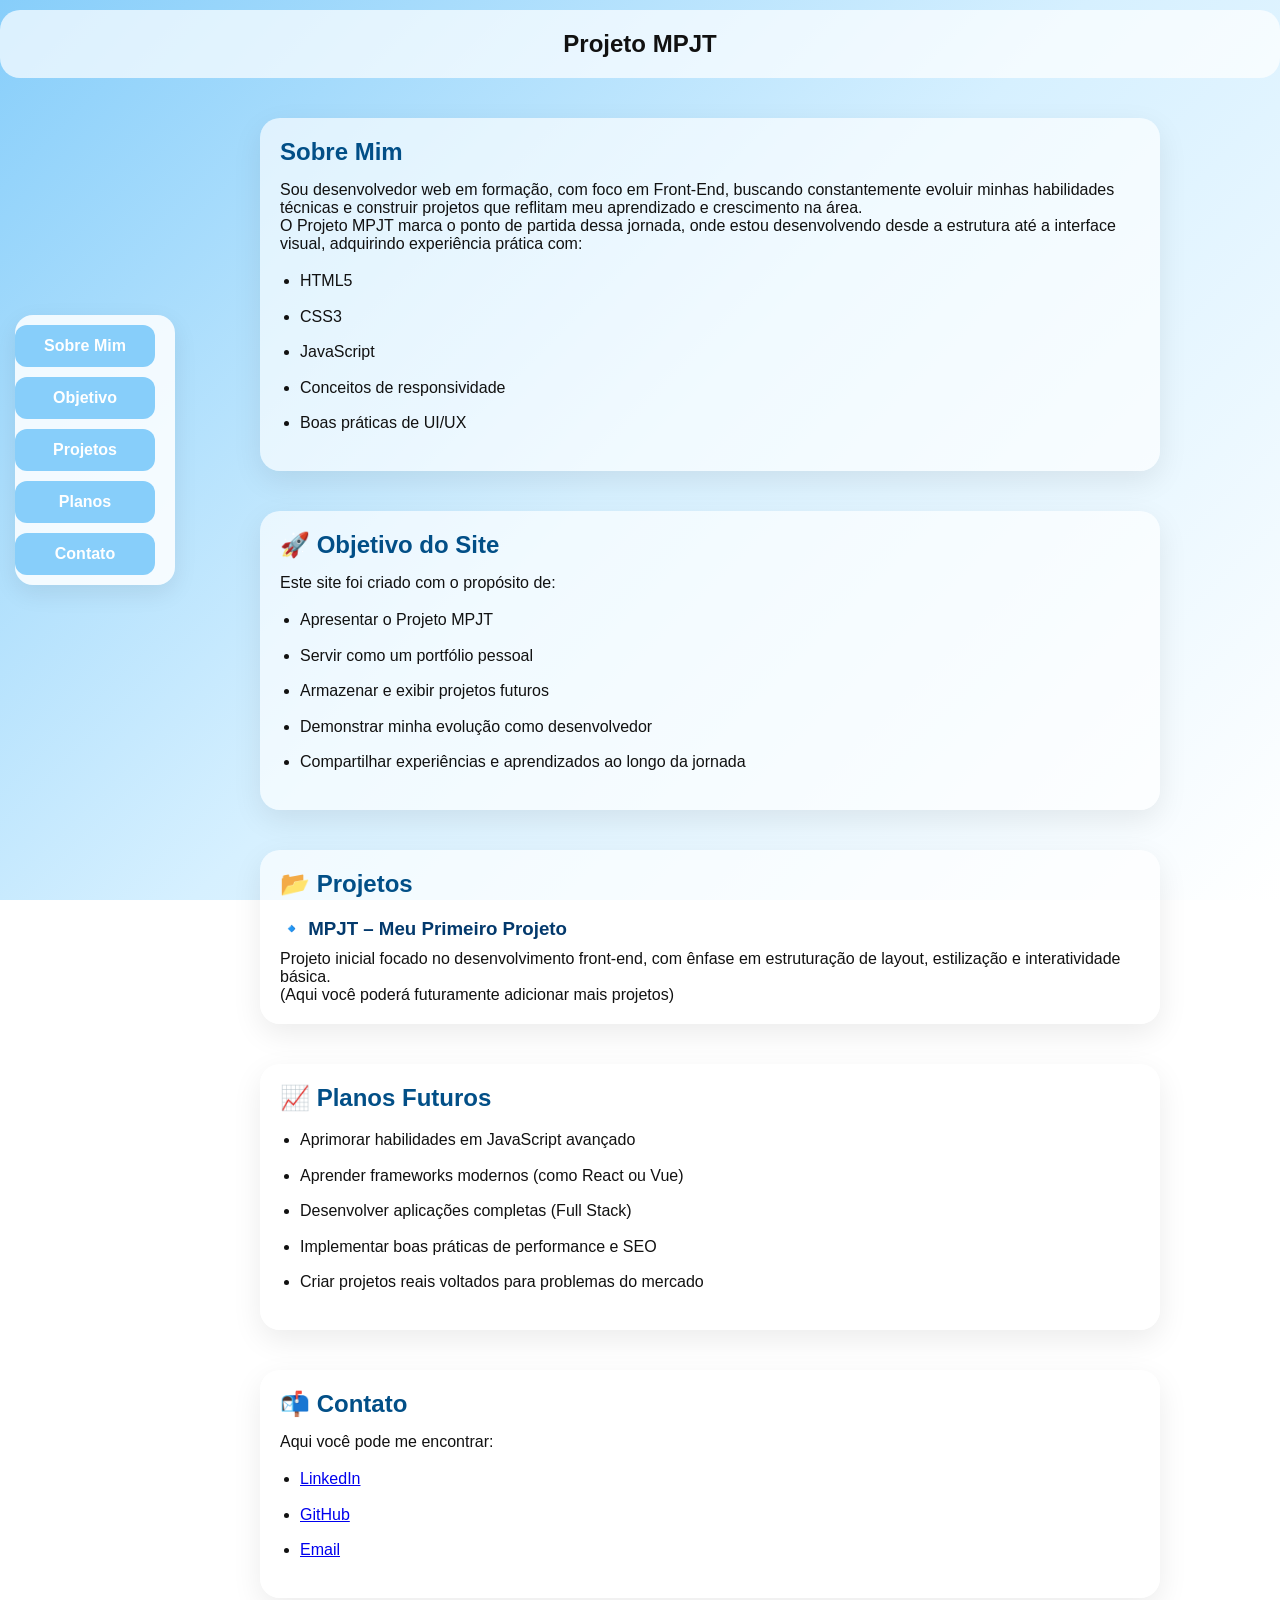
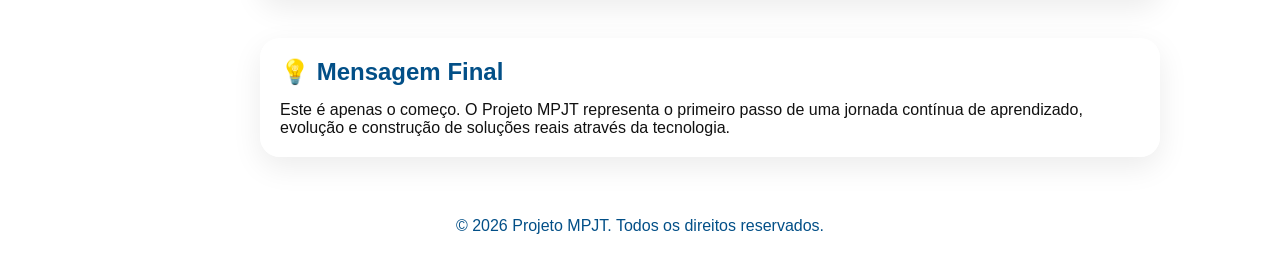
<file: index.html>
<!DOCTYPE html>
<html lang="en">
<head>
    <meta charset="UTF-8">
    <meta name="viewport" content="width=device-width, initial-scale=1.0">
    <title>Site MPJT</title>
    <link rel="stylesheet" href="Arte.css">
</head>
<body>
    <div class="sidebar">
        <a href="#sobre-mim" class="btn">Sobre Mim</a>
        <a href="#objetivo" class="btn">Objetivo</a>
        <a href="#projetos" class="btn">Projetos</a>
        <a href="#planos" class="btn">Planos</a>
        <a href="#contato" class="btn">Contato</a>
    </div>
    <header>
        <h1>Projeto MPJT</h1>
    </header>

    <main>
        <section class="projeto" id="sobre-mim">
            <h2>Sobre Mim</h2>
            <p>Sou desenvolvedor web em formação, com foco em Front-End, buscando constantemente evoluir minhas habilidades técnicas e construir projetos que reflitam meu aprendizado e crescimento na área.</p>
            <p>O Projeto MPJT marca o ponto de partida dessa jornada, onde estou desenvolvendo desde a estrutura até a interface visual, adquirindo experiência prática com:</p>
            <ul>
                <li>HTML5</li>
                <li>CSS3</li>
                <li>JavaScript</li>
                <li>Conceitos de responsividade</li>
                <li>Boas práticas de UI/UX</li>
            </ul>
        </section>

        <section class="projeto" id="objetivo">
            <h2>🚀 Objetivo do Site</h2>
            <p>Este site foi criado com o propósito de:</p>
            <ul>
                <li>Apresentar o Projeto MPJT</li>
                <li>Servir como um portfólio pessoal</li>
                <li>Armazenar e exibir projetos futuros</li>
                <li>Demonstrar minha evolução como desenvolvedor</li>
                <li>Compartilhar experiências e aprendizados ao longo da jornada</li>
            </ul>
        </section>

        <section class="projeto" id="projetos">
            <h2>📂 Projetos</h2>
            <h3>🔹 MPJT – Meu Primeiro Projeto</h3>
            <p>Projeto inicial focado no desenvolvimento front-end, com ênfase em estruturação de layout, estilização e interatividade básica.</p>
            <p>(Aqui você poderá futuramente adicionar mais projetos)</p>
        </section>

        <section class="projeto" id="planos">
            <h2>📈 Planos Futuros</h2>
            <ul>
                <li>Aprimorar habilidades em JavaScript avançado</li>
                <li>Aprender frameworks modernos (como React ou Vue)</li>
                <li>Desenvolver aplicações completas (Full Stack)</li>
                <li>Implementar boas práticas de performance e SEO</li>
                <li>Criar projetos reais voltados para problemas do mercado</li>
            </ul>
        </section>

        <section class="projeto" id="contato">
            <h2>📬 Contato</h2>
            <p>Aqui você pode me encontrar:</p>
            <ul>
                <li><a href="https://www.linkedin.com/in/pedro-henrique-margutti-158696382?utm_source=share_via&utm_content=profile&utm_medium=member_ios" target="_blank">LinkedIn</a></li>
                <li><a href="https://github.com/pedromargutti" target="_blank">GitHub</a></li>
                <li><a href="mailto:pedrohmargutti@uni9.edu.br">Email</a></li>
            </ul>
        </section>

        <section class="projeto">
            <h2>💡 Mensagem Final</h2>
            <p>Este é apenas o começo. O Projeto MPJT representa o primeiro passo de uma jornada contínua de aprendizado, evolução e construção de soluções reais através da tecnologia.</p>
        </section>
    </main>


   
     <!-- Parte de baixo do site, rodapé -->
    <footer>
        <p>&copy; 2026 Projeto MPJT. Todos os direitos reservados.</p>
    </footer>
    
</body>
</html>
</file>
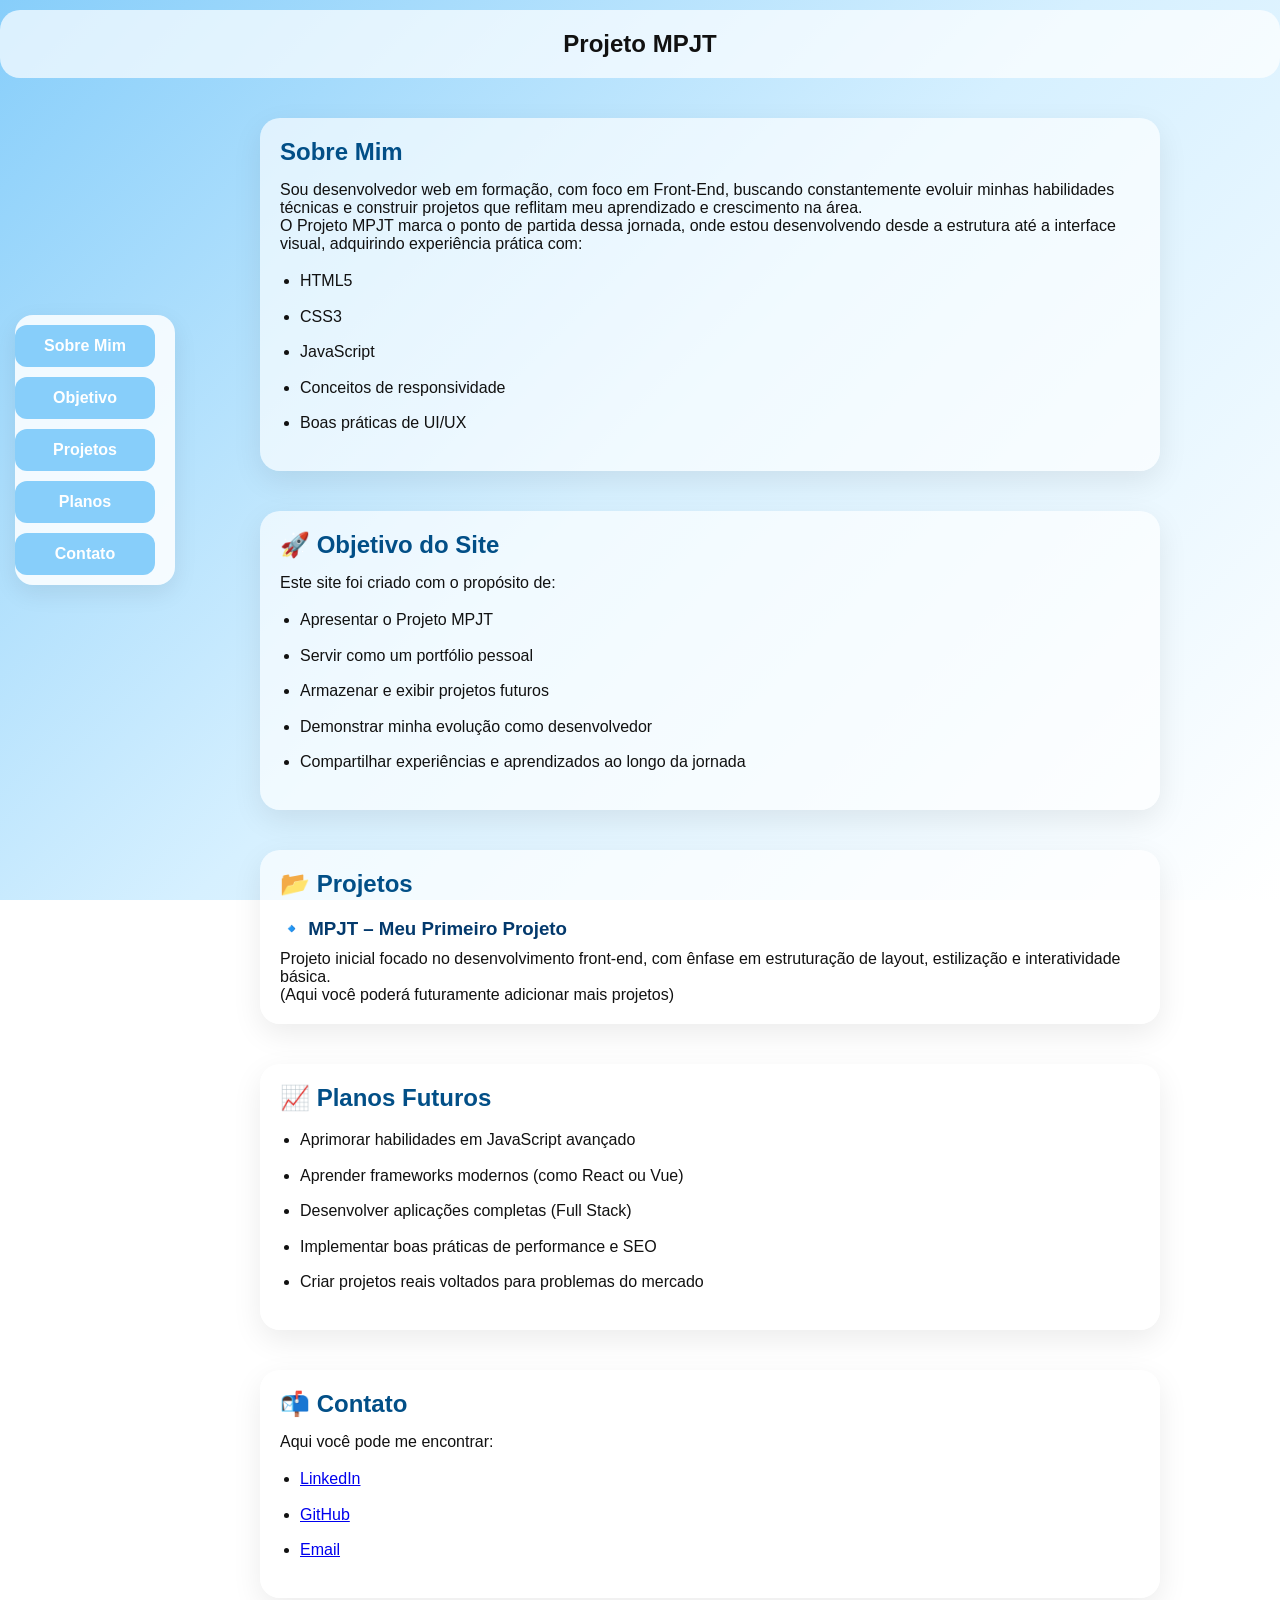
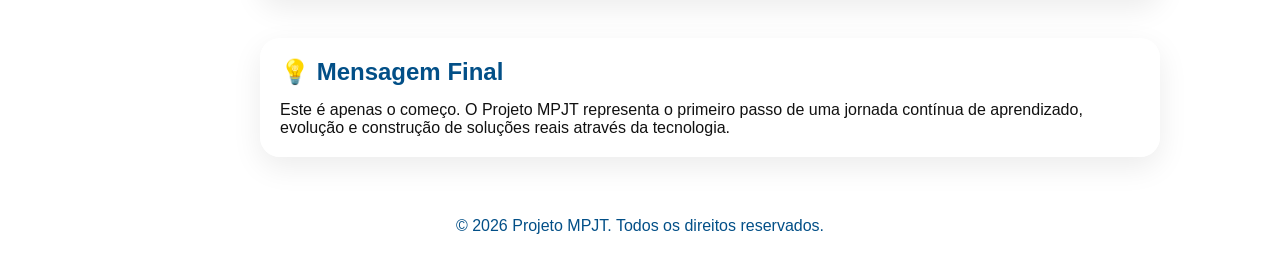
<file: Projeto.html>
<!DOCTYPE html>
<html lang="en">
<head>
    <meta charset="UTF-8">
    <meta name="viewport" content="width=device-width, initial-scale=1.0">
    <title>Site MPJT</title>
    <link rel="stylesheet" href="Arte.css">
</head>
<body>
    <div class="sidebar">
        <a href="#sobre-mim" class="btn">Sobre Mim</a>
        <a href="#objetivo" class="btn">Objetivo</a>
        <a href="#projetos" class="btn">Projetos</a>
        <a href="#planos" class="btn">Planos</a>
        <a href="#contato" class="btn">Contato</a>
    </div>
    <header>
        <h1>Projeto MPJT</h1>
    </header>

    <main>
        <section class="projeto" id="sobre-mim">
            <h2>Sobre Mim</h2>
            <p>Sou desenvolvedor web em formação, com foco em Front-End, buscando constantemente evoluir minhas habilidades técnicas e construir projetos que reflitam meu aprendizado e crescimento na área.</p>
            <p>O Projeto MPJT marca o ponto de partida dessa jornada, onde estou desenvolvendo desde a estrutura até a interface visual, adquirindo experiência prática com:</p>
            <ul>
                <li>HTML5</li>
                <li>CSS3</li>
                <li>JavaScript</li>
                <li>Conceitos de responsividade</li>
                <li>Boas práticas de UI/UX</li>
            </ul>
        </section>

        <section class="projeto" id="objetivo">
            <h2>🚀 Objetivo do Site</h2>
            <p>Este site foi criado com o propósito de:</p>
            <ul>
                <li>Apresentar o Projeto MPJT</li>
                <li>Servir como um portfólio pessoal</li>
                <li>Armazenar e exibir projetos futuros</li>
                <li>Demonstrar minha evolução como desenvolvedor</li>
                <li>Compartilhar experiências e aprendizados ao longo da jornada</li>
            </ul>
        </section>

        <section class="projeto" id="projetos">
            <h2>📂 Projetos</h2>
            <h3>🔹 MPJT – Meu Primeiro Projeto</h3>
            <p>Projeto inicial focado no desenvolvimento front-end, com ênfase em estruturação de layout, estilização e interatividade básica.</p>
            <p>(Aqui você poderá futuramente adicionar mais projetos)</p>
        </section>

        <section class="projeto" id="planos">
            <h2>📈 Planos Futuros</h2>
            <ul>
                <li>Aprimorar habilidades em JavaScript avançado</li>
                <li>Aprender frameworks modernos (como React ou Vue)</li>
                <li>Desenvolver aplicações completas (Full Stack)</li>
                <li>Implementar boas práticas de performance e SEO</li>
                <li>Criar projetos reais voltados para problemas do mercado</li>
            </ul>
        </section>

        <section class="projeto" id="contato">
            <h2>📬 Contato</h2>
            <p>Aqui você pode me encontrar:</p>
            <ul>
                <li><a href="https://www.linkedin.com/in/pedro-henrique-margutti-158696382?utm_source=share_via&utm_content=profile&utm_medium=member_ios" target="_blank">LinkedIn</a></li>
                <li><a href="https://github.com/pedromargutti" target="_blank">GitHub</a></li>
                <li><a href="mailto:pedrohmargutti@uni9.edu.br">Email</a></li>
            </ul>
        </section>

        <section class="projeto">
            <h2>💡 Mensagem Final</h2>
            <p>Este é apenas o começo. O Projeto MPJT representa o primeiro passo de uma jornada contínua de aprendizado, evolução e construção de soluções reais através da tecnologia.</p>
        </section>
    </main>


   
     <!-- Parte de baixo do site, rodapé -->
    <footer>
        <p>&copy; 2026 Projeto MPJT. Todos os direitos reservados.</p>
    </footer>
    
</body>
</html>
</file>
<file: Arte.css>
* {
    margin: 0;
    padding: 0;
    box-sizing: border-box;
}
html {
    scroll-behavior: smooth;
}
body {
    min-height: 100vh;
    font-family: Arial, sans-serif;
    color: #111;
    background: linear-gradient(135deg, #87cefa 0%, #d6f0ff 50%, #ffffff 100%);
    background-attachment: fixed;
    background-repeat: no-repeat;
}
header, main, footer {
    width: 100%;
    background: transparent;
}
.sidebar {
    position: fixed;
    left: 15px;
    top: 50%;
    transform: translateY(-50%);
    display: flex;
    flex-direction: column;
    gap: 10px;
    z-index: 1000;
    padding: 10px;
    background: rgba(255, 255, 255, 0.85);
    border-radius: 18px;
    box-shadow: 0 8px 25px rgba(0, 0, 0, 0.08);
    opacity: 0;
    transform: translateY(-50%) translateX(-20px);
    animation: slideInLeft 0.8s ease-out 0.2s forwards;
}
.sidebar .btn {
    display: block;
    min-width: 140px;
    padding: 12px 14px;
    background-color: #87cefa;
    color: white;
    text-decoration: none;
    border-radius: 12px;
    font-weight: 600;
    text-align: center;
    transition: background-color 0.3s ease, transform 0.2s ease;
    opacity: 0;
    transform: translateX(-10px);
    animation: fadeIn 0.6s ease-out 0.8s forwards;
}
.sidebar .btn:nth-child(1) { animation-delay: 0.6s; }
.sidebar .btn:nth-child(2) { animation-delay: 0.7s; }
.sidebar .btn:nth-child(3) { animation-delay: 0.8s; }
.sidebar .btn:nth-child(4) { animation-delay: 0.9s; }
.sidebar .btn:nth-child(5) { animation-delay: 1s; }
.sidebar .btn:hover {
    background-color: #5dade2;
    transform: translateX(4px);
}
main {
    margin: 40px auto 40px 180px;
    max-width: calc(100% - 220px);
}
h1 {
    margin-top: 10px;
    padding: 20px 10px;
    border-radius: 20px;
    font-size: 24px;
    text-align: center;
    background: rgba(255, 255, 255, 0.7);
    opacity: 0;
    transform: translateY(-20px);
    animation: fadeInDown 1s ease-out 0.3s forwards;
}
.projeto {
    max-width: 900px;
    margin: 40px auto;
    padding: 20px;
    background: rgba(255, 255, 255, 0.65);
    border-radius: 20px;
    box-shadow: 0 10px 30px rgba(0, 0, 0, 0.08);
    scroll-margin-top: 120px;
    opacity: 0;
    transform: translateY(20px);
    animation: fadeInUp 0.8s ease-out 0.4s forwards;
}
.projeto h2 {
    color: #024f87;
    margin-bottom: 15px;
    opacity: 0;
    animation: fadeIn 0.8s ease-out 0.6s forwards;
}
.projeto h3 {
    color: #03396c;
    margin-top: 20px;
    margin-bottom: 10px;
    opacity: 0;
    animation: fadeIn 0.8s ease-out 0.7s forwards;
}
.projeto p,
.projeto ul {
    opacity: 0;
    animation: fadeIn 0.8s ease-out 0.8s forwards;
}
.projeto ul {
    list-style-type: disc;
    margin: 15px 0;
    padding-left: 20px;
}
.projeto li {
    margin-bottom: 10px;
    line-height: 1.6;
    opacity: 0;
    animation: fadeIn 0.8s ease-out 0.9s forwards;
}
nav ul {
    list-style: none;
    display: flex;
    justify-content: center;
    gap: 20px;
    margin: 10px 0;
}
nav a {
    color: #03396c;
    text-decoration: none;
    font-weight: 600;
}
footer {
    text-align: center;
    padding: 20px 0;
    color: #024f87;
}
@keyframes fadeIn {
    from {
        opacity: 0;
    }
    to {
        opacity: 1;
    }
}
@keyframes fadeInUp {
    from {
        opacity: 0;
        transform: translateY(20px);
    }
    to {
        opacity: 1;
        transform: translateY(0);
    }
}
@keyframes fadeInDown {
    from {
        opacity: 0;
        transform: translateY(-20px);
    }
    to {
        opacity: 1;
        transform: translateY(0);
    }
}
@keyframes slideInLeft {
    from {
        opacity: 0;
        transform: translateY(-50%) translateX(-20px);
    }
    to {
        opacity: 1;
        transform: translateY(-50%) translateX(0);
    }
}
@media (max-width: 900px) {
    .sidebar {
        position: static;
        transform: none;
        flex-direction: row;
        flex-wrap: wrap;
        justify-content: center;
        margin: 0 auto;
        width: auto;
        padding: 10px 0;
        box-shadow: none;
        background: transparent;
    }
    .sidebar .btn {
        width: auto;
    }
    main {
        margin-left: 0;
        padding-top: 20px;
    }
}
@media (max-width: 600px) {
    .sidebar {
        gap: 8px;
        padding: 0;
    }
    .sidebar .btn {
        font-size: 14px;
        padding: 10px 14px;
    }
}
</file>
